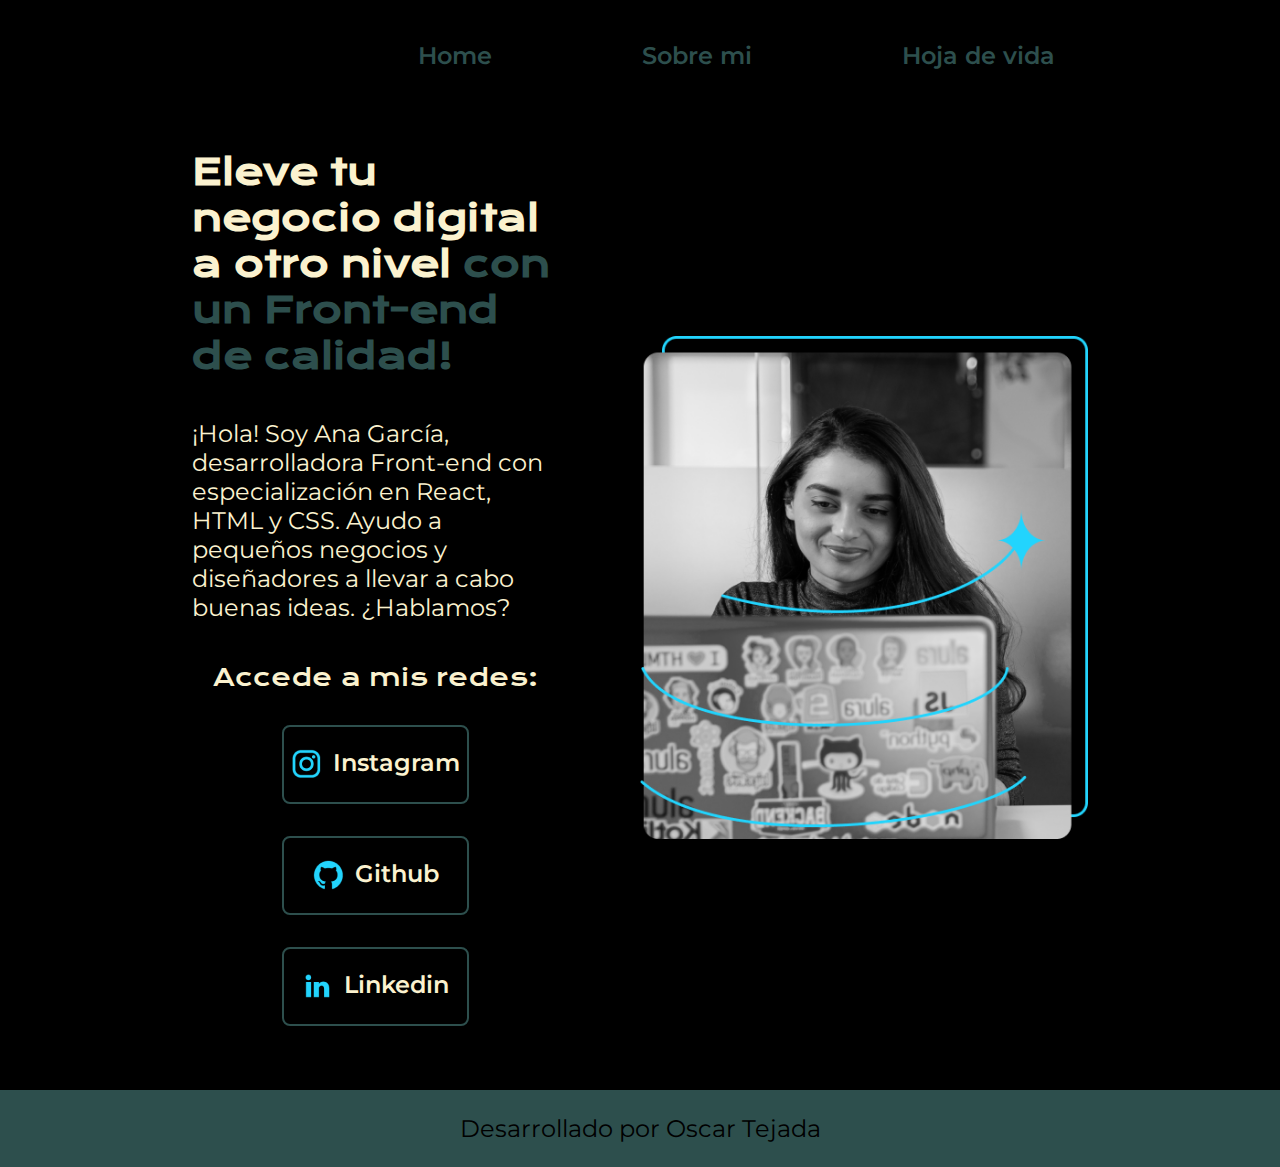
<file: index.html>
<!DOCTYPE html>
<html lang="es-mx">
<head>
    <meta charset="UTF-8"> 
    <meta http-equiv="X-UA-Compatible" content="IE=edge">
    <meta name="viewport" content="width=device-width, initial-scale=1.0">
    <title>Portafolio</title>
    <link rel="stylesheet" href="./styles/style.css">

</head>
<body>
    <header class="header">
        <nav class="header__menu">
            <a class="header__menu__link" href="index.html">Home</a>
            <a class="header__menu__link" href="about.html">Sobre mi</a>
            <a class="header__menu__link" href="hojadevida.html">Hoja de vida</a>
        </nav>
    </header>
    <main class="presentacion">
        <section class="presentacion__contenido">
            <h1 class="presentacion__contenido__titulo">
                Eleve tu negocio digital a otro nivel 
                <strong class="titulo-destaque">con un Front-end de calidad!
                </strong></h1>
                <p class="presentacion__contenido__texto">
                    ¡Hola! Soy Ana García, desarrolladora Front-end con
                    especialización en React, HTML y CSS. Ayudo a pequeños
                    negocios y diseñadores a llevar a cabo buenas ideas.
                    ¿Hablamos?

                </p>
                <div class="presentacion__enlaces">
                    <h2 class="presentacion__enlaces_subtitulo">Accede a mis redes:</h2>
                    <a class="presentacion__enlaces_link" href="https://instagram.com/">
                        <img src="./assets/instagram.png">Instagram</a>
                    <a class="presentacion__enlaces_link" href="https://github.com/">
                        <img src="./assets/github.png">Github</a>
                    <a class="presentacion__enlaces_link" href="https://linkedin.com/in/">
                        <img src="./assets/linkedin.png">Linkedin</a>

                </div>
        </section>
            <img class="presentacion__imagen"src ="./assets/Imagem.png" alt="Foto de Ana García desarrolando un proyecto">
    </main>
    <footer class="footer">
        <p>Desarrollado por Oscar Tejada</p>
    </footer>
</body>
</html>
</file>
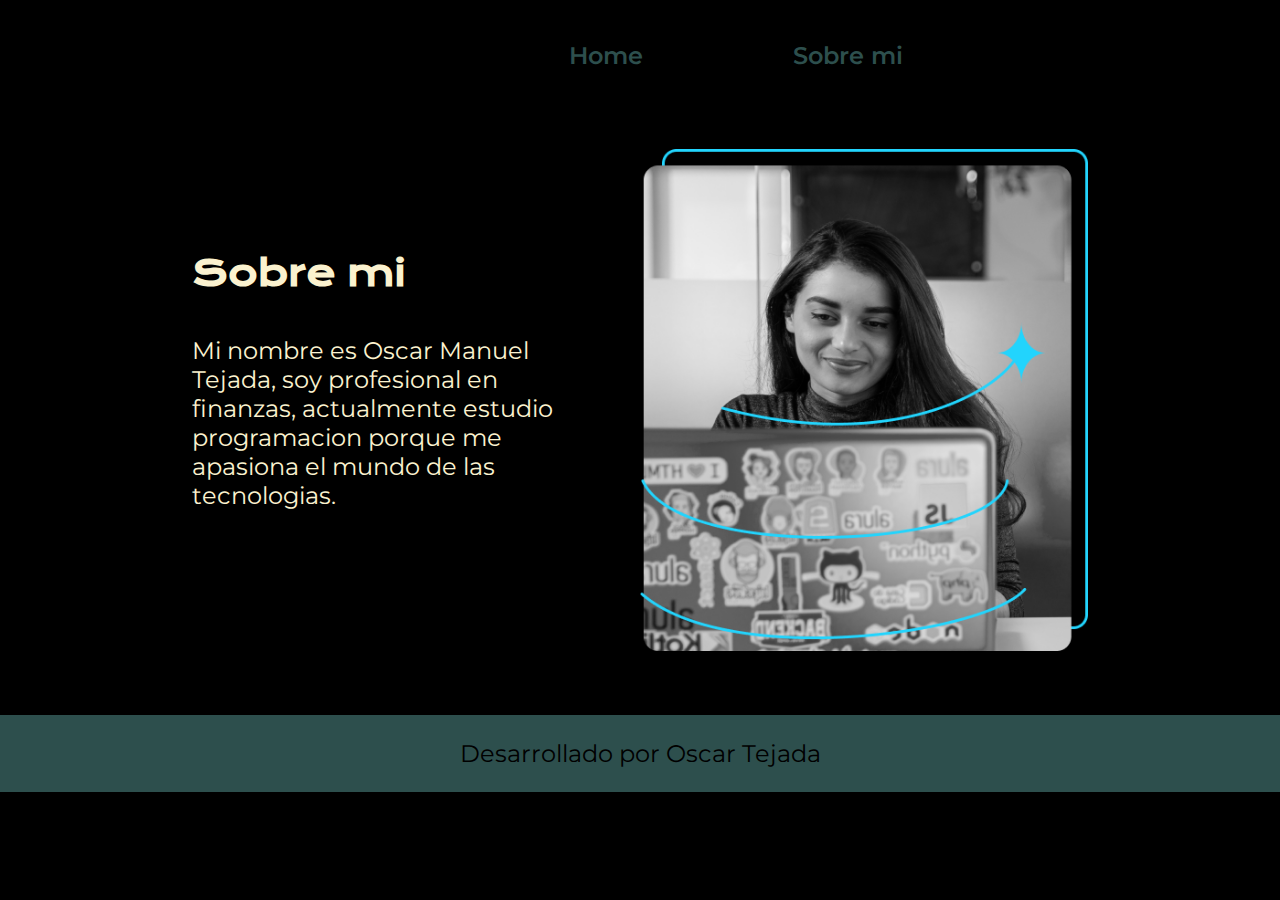
<file: about.html>
<!DOCTYPE html>
<html lang="es-mx">
<head>
    <meta charset="UTF-8">
    <meta name="viewport" content="width=device-width, initial-scale=1.0">
    <title>Sobre mi</title>
    <link rel="stylesheet" href="./styles/style.css">
</head>
<body>
    <header class="header">
        <nav class="header__menu">
            <a class="header__menu__link" href="index.html">Home</a>
            <a class="header__menu__link" href="about.html">Sobre mi</a>
        </nav>
    </header>
    <main class="presentacion">
        <section class="presentacion__contenido">
            <h1 class="presentacion__contenido__titulo">Sobre mi</h1>
            <p class="presentacion__contenido__texto">Mi nombre es Oscar Manuel Tejada, soy profesional
                en finanzas, actualmente estudio programacion porque me apasiona el mundo de las tecnologias.
            </p>
            <p></p>
        </section>
        <img class="presentacion__imagen"src="./assets/Imagem.png" alt="Foto de Ana García desarrolando un proyecto">
    </main>
    <footer class="footer">
        <p>Desarrollado por Oscar Tejada</p>
    </footer>
</body>
</html>
</file>
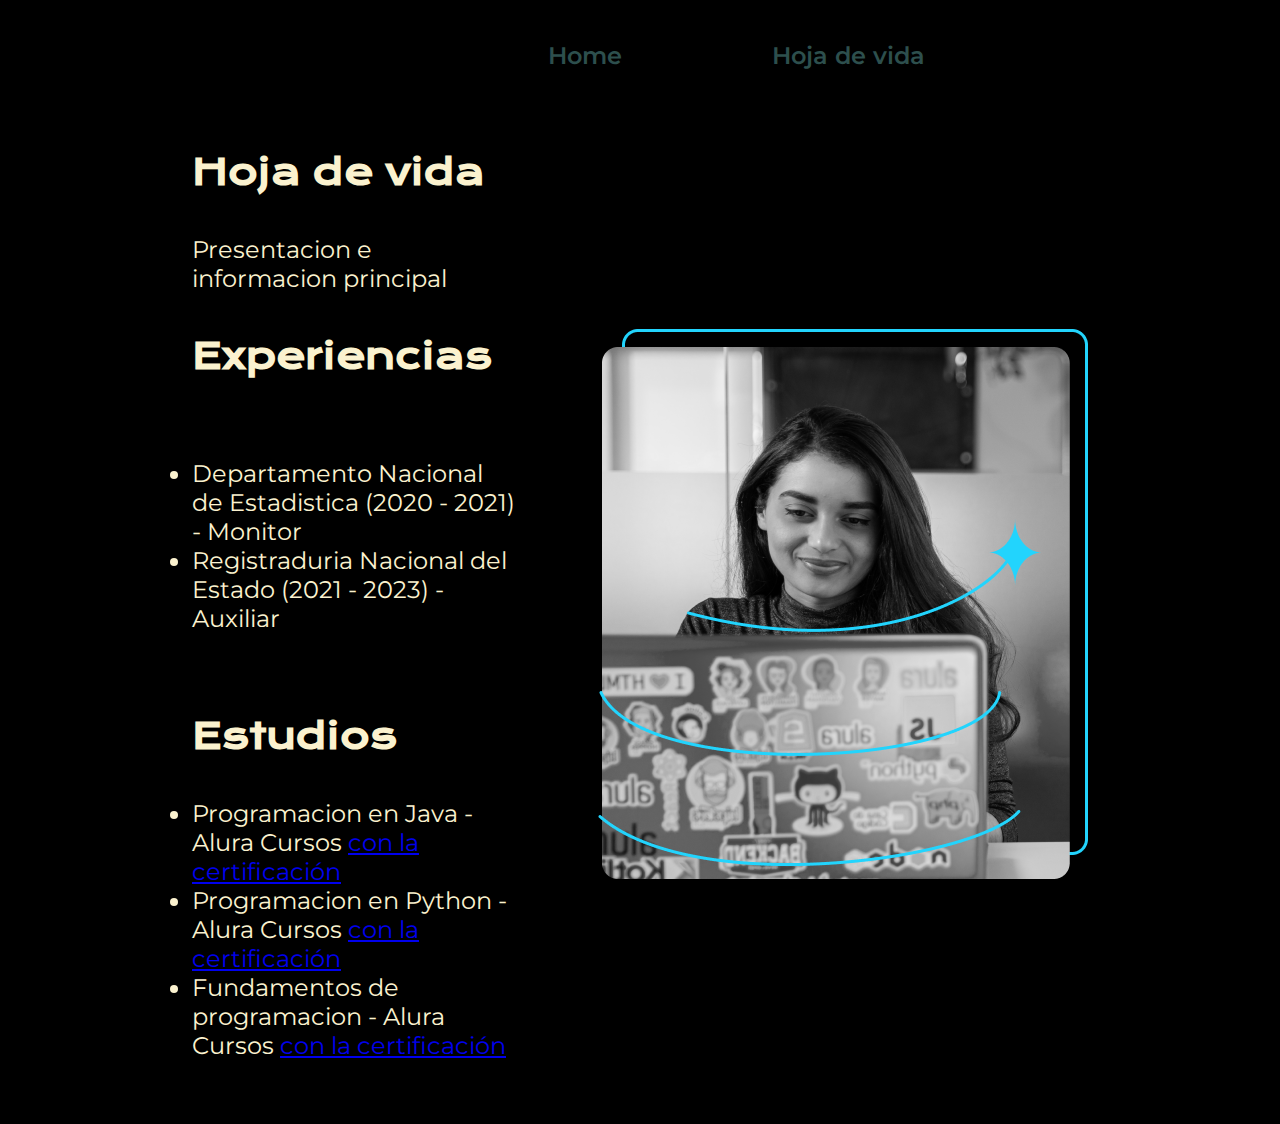
<file: hojadevida.html>
<!DOCTYPE html>
<html lang="en">
<head>
    <meta charset="UTF-8">
    <meta name="viewport" content="width=device-width, initial-scale=1.0">
    <title>Hoja de vida</title>
    <link rel="stylesheet" href="./styles/style.css">
</head>
<body>
    <header class="header">
        <nav class="header__menu">
            <a class="header__menu__link" href="index.html">Home</a>
            <a class="header__menu__link" href="curriculum.html">Hoja de vida</a>
        </nav>
    </header>
    <main class="presentacion">
        <section class="presentacion__contenido">
            <h1 class="presentacion__contenido__titulo">
                Hoja de vida</h1>
                <p class="presentacion__contenido__texto">
                    Presentacion e informacion principal

                </p>
                <h2 class="presentacion__contenido__titulo">Experiencias</h2>
                <p class="presentacion__contenido__texto">
                    <ul class="presentacion__contenido__texto">
                        <li> Departamento Nacional de Estadistica (2020 - 2021) - Monitor </li>
                        <li> Registraduria Nacional del Estado (2021 - 2023) - Auxiliar </li>
                    </ul>
                </p>
                <h2 class="presentacion__contenido__titulo">Estudios</h2>
                <div class="presentacion__contenido__texto">
                    <ul class="presentacion__contenido__texto">
                        <li>Programacion en Java - Alura Cursos <a href="linkdelacertificacion">con la certificación</a> </li>
                        <li>Programacion en Python - Alura Cursos <a href="linkdelacertificacion">con la certificación</a></li>
                        <li>Fundamentos de programacion - Alura Cursos <a href="linkdelacertificacion">con la certificación</a></li>
                    </ul>
                </div>
               
        </section>
            <img src="./assets/Imagem.png" alt="Foto de Ana García desarrolando un proyecto">
    </main>
</body>
</html>
</file>
<file: styles/style.css>
@import url('https://fonts.googleapis.com/css2?family=Krona+One&family=Montserrat:ital,wght@0,100..900;1,100..900&display=swap');

:root{
    --color-primario:#000000;
    --color-secundario: #FBF2CF;
    --color-terciario: #2D4F4D;
    --color-hover: #A1C298;
    --fuente-montserrat: 'Montserrat',sans-serif;
    --fuente-krona: 'Krona One', sans-serif;
}

* {
    padding: 0;
    margin:0;
}

body{

    /*height: 100vh;*/
    box-sizing: border-box;
    background-color: var(--color-primario);
    color: var(--color-secundario);
}

.header{
    padding: 2% 0% 0% 15%;
}

.header__menu{
    display: flex;
    gap: 80px;
    justify-content: center;
    align-items: center;
}

.header__menu__link{
    font-family: var(--fuente-montserrat);
    font-size: 1.5rem;
    font-weight: 600;
    color: var(--color-terciario);
    margin: 0 15px;
    padding: 15px 20px;
    text-decoration: none;

}

.header__menu__link:hover{
    color: var(--color-hover);
}

.presentacion {
    display: flex;
    align-items: center;
    padding: 5% 15%;
    justify-content: space-between;
    gap: 82px;
}

.presentacion__contenido{
    width: 50%;
    display: flex;
    flex-direction: column;
    gap: 40px;
}

.presentacion__contenido__titulo{
    font-size: 2.25rem;
    font-family: var(--fuente-krona);
}

.titulo-destaque {
    color: var(--color-terciario); 
}

.presentacion__contenido__texto{
    font-size: 1.5rem;
    font-family: var(--fuente-montserrat);
    text-decoration: none;
}

.presentacion__enlaces{
    display: flex;
    justify-content: space-between;
    flex-direction: column;
    align-items: center;
    gap: 32px;
}

.presentacion__enlaces_subtitulo{
    font-family: var(--fuente-krona);
    font-size: 1.5rem;
    font-weight: 400;
}

.presentacion__enlaces_link{
    width: 50%;
    text-align: center;
    padding: 21.5px 0;
    border-radius: 8px;
    font-family: var(--fuente-montserrat);
    font-size: 1.5rem;
    font-weight: 600;
    text-decoration: none;
    color: var(--color-secundario);
    border: 2px solid var(--color-terciario);
    display: flex;
    justify-content: center;
    gap: 10px;
}

.presentacion__enlaces_link:hover{
    background-color: var(--color-terciario);
    /*border: 2px solid #0000FF;*/
    cursor: pointer;
}

.presentacion__imagen{
    width: 50%;
}

.footer{
    background-color: var(--color-terciario);
    padding: 24px;
    color: var(--color-primario);
    text-align: center;
    font-family: var(--fuente-montserrat);
    font-size: 1.5rem;
    font-weight: 400;
}

@media (max-width: 1200px){

    .header{
        padding: 10%;
    }

    .header__menu{
        justify-content: center;
    }
    .presentacion{
        flex-direction: column-reverse;
        padding: 5%;
    }

    .presentacion__contenido{
        width: auto;
    }
}
</file>
